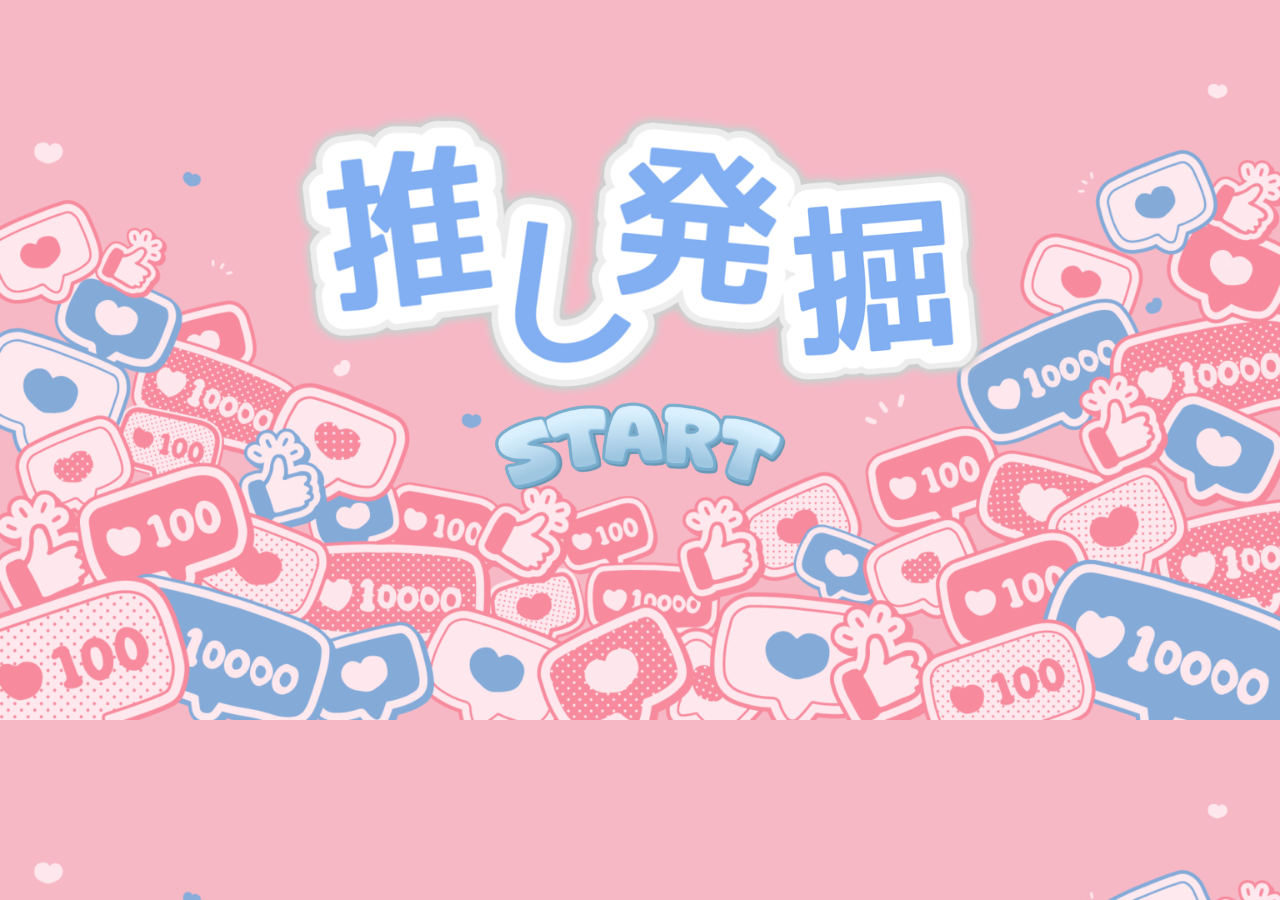
<file: index.html>
<!DOCTYPE html>
<html lang="ja">

<head>
    <meta charset="UTF-8">
    <meta name="viewport" content="width=device-width, initial-scale=1.0">
    <title>推し発掘</title>
    <link href="style.css" rel="stylesheet">

</head>

<body>
    <div id="contents">
        <div class="block">
            
            <a href="question.html">
                <img src="推し活素材/画像/START.png" width="320px"  class="start">
            </a>

        </div>
        <div class="title">
            <img src="推し活素材/画像/推し発掘.PNG" width="700px">
        </div>
    </div>
    <audio id="bgm" src="推し活素材/効果音/BGM2.mp3"></audio>
    <script>
        function playBGM() {
            let bgm = document.getElementById("bgm");
            bgm.src = "推し活素材/効果音/BGM2.mp3";
            bgm.play();
        }
        window.addEventListener("click", playBGM, { once: true });
    </script>

<audio id="click" src="推し活素材/効果音/クリック音.mp3"></audio>
<audio id="bgm" src="推し活素材/効果音/BGM2.mp3"></audio>
<script>
  function playclick() {
    let click = document.getElementById("click");
    click.src = "推し活素材/効果音/クリック音.mp3";
    click.play();
  }
  function playBGM() {
    let bgm = document.getElementById("bgm");
    bgm.src = "推し活素材/効果音/BGM2.mp3";
    bgm.play();
  }
  window.addEventListener("click", playclick);
  window.addEventListener("click", playBGM, { once: true });
</script>


</body>

</html>
</file>
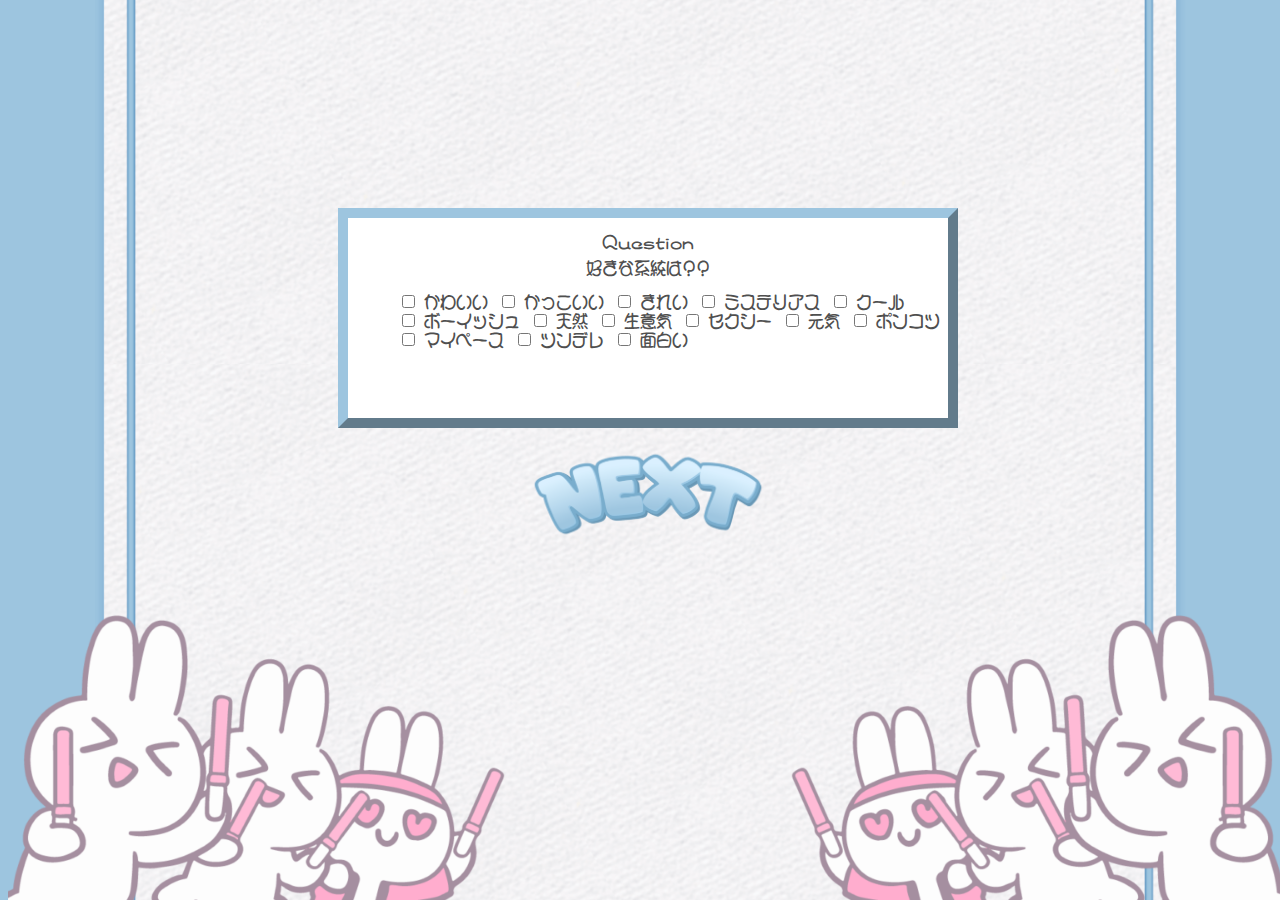
<file: question.html>
<!DOCTYPE html>
<html lang="ja">

<head>
  <meta charset="UTF-8">
  <meta name="viewport" content="width=device-width, initial-scale=1.0">
  <title>Question</title>
  <link href="questionstyle.css" rel="stylesheet">
</head>

<body>
  <div><img class="rabit" src="推し活素材/画像/ファンサうさぎ（桃）.png"></div>
  <div id="contents">
    <div class="block">
      <div class="question-box"><br>Question
        <div class="question" id="系統" style="display: block;">
          <div class="toi">好きな系統は??</div>

          <ul>
            <li>
              <input type="checkbox" id="cute" name="drone" value="かわいい" />
              <label for="cute">かわいい</label>
            </li>

            <li>
              <input type="checkbox" id="smart" name="drone" value="かっこいい" />
              <label for="smart">かっこいい</label>
            </li>

            <li>
              <input type="checkbox" id="beautiful" name="drone" value="きれい" />
              <label for="beautiful">きれい</label>
            </li>

            <li>
              <input type="checkbox" id="mysterious" name="drone" value="ミステリアス" />
              <label for="mysterious">ミステリアス</label>
            </li>


            <li>
              <input type="checkbox" id="cool" name="drone" value="クール" />
              <label for="cool">クール</label>
            </li>

            <li>
              <input type="checkbox" id="boyish" name="drone" value="ボーイッシュ" />
              <label for="boyish">ボーイッシュ</label>
            </li>

            <li>
              <input type="checkbox" id="natural" name="drone" value="天然" />
              <label for="natural">天然</label>
            </li>

            <li>
              <input type="checkbox" id="cheeky" name="drone" value="生意気" />
              <label for="cheeky">生意気</label>
            </li>

            <li>
              <input type="checkbox" id="sexy" name="drone" value="セクシー" />
              <label for="sexy">セクシー</label>
            </li>

            <li>
              <input type="checkbox" id="fine" name="drone" value="元気" />
              <label for="fine">元気</label>
            </li>

            <li>
              <input type="checkbox" id="useless" name="drone" value="ポンコツ" />
              <label for="useless">ポンコツ</label>
            </li>

            <li>
              <input type="checkbox" id="My own pace" name="drone" value="マイペース" />
              <label for="My own pace">マイペース</label>
            </li>

            <li>
              <input type="checkbox" id="tsundere" name="drone" value="ツンデレ" />
              <label for="tsundere">ツンデレ</label>
            </li>

            <li>
              <input type="checkbox" id="funny" name="drone" value="面白い" />
              <label for="funny">面白い</label>
            </li>

          </ul>
        </div>

        <div class="question" id="イメージカラー" style="display:none;">
          <div class="toi">好きな色は??</div>

          <ul>
            <li>
              <input type="checkbox" id="red" name="drone" value="赤" />
              <label for="red">赤</label>
            </li>

            <li>
              <input type="checkbox" id="blue" name="drone" value="青" />
              <label for="blue">青</label>
            </li>

            <li>
              <input type="checkbox" id="yellow" name="drone" value="黄" />
              <label for="yellow">黄</label>
            </li>

            <li>
              <input type="checkbox" id="green" name="drone" value="緑" />
              <label for="green">緑</label>
            </li>

            <li>
              <input type="checkbox" id="lightblue" name="drone" value="水色" />
              <label for="lightblue">水色</label>
            </li>

            <li>
              <input type="checkbox" id="pink" name="drone" value="ピンク" />
              <label for="pink">ピンク</label>
            </li>

            <li>
              <input type="checkbox" id="orange" name="drone" value="オレンジ" />
              <label for="orange">オレンジ</label>
            </li>

            <li>
              <input type="checkbox" id="purple" name="drone" value="紫" />
              <label for="purple">紫</label>
            </li>

            <li>
              <input type="checkbox" id="white" name="drone" value="白" />
              <label for="white">白</label>
            </li>

            <li>
              <input type="checkbox" id="black" name="drone" value="黒" />
              <label for="black">黒</label>
            </li>

            <li>
              <input type="checkbox" id="gray" name="drone" value="グレー" />
              <label for="gray">グレー</label>
            </li>
          </ul>
        </div>

        <div class="question" id="けもみみ" style="display: none;">
          <div class="toi">けもみみや角は??</div>

          <div>
            <input type="checkbox" id="ear" name="drone" value="けもみみあり" />
            <label for="ear">けもみみあり</label>
          </div>

          <div>
            <input type="checkbox" id="noear" name="drone" value="けもみみなし" />
            <label for="noear">けもみみなし</label>
          </div>

          <div>
            <input type="checkbox" id="horn" name="drone" value="角など" />
            <label for="horn">角など</label>
          </div>

          <div>
            <input type="checkbox" id="elf" name="drone" value="ハーフエルフ" />
            <label for="elf">ハーフエルフ</label>
          </div>
        </div>

        <div class="question" id="主に何を見たいか" style="display: none;">
          <div class="toi">何を見たい??</div>

          <ul>
            <li>
              <input type="checkbox" id="talk" name="drone" value="雑談" />
              <label for="talk">雑談</label>
            </li>

            <li>
              <input type="checkbox" id="game" name="drone" value="ゲーム実況" />
              <label for="game">ゲーム実況</label>
            </li>

            <li>
              <input type="checkbox" id="song" name="drone" value="歌ってみた" />
              <label for="song">歌ってみた</label>
            </li>

            <li>
              <input type="checkbox" id="dance" name="drone" value="踊ってみた" />
              <label for="dance">踊ってみた</label>
            </li>

            <li>
              <input type="checkbox" id="ASMR" name="drone" value="ASMR" />
              <label for="ASMR">ASMR</label>
            </li>

            <li>
              <input type="checkbox" id="cooking" name="drone" value="料理" />
              <label for="cooking">料理</label>
            </li>

            <li>
              <input type="checkbox" id="drawing" name="drone" value="お絵描き" />
              <label for="drawing">お絵描き</label>
            </li>
          </ul>
        </div>

        <div class="question" id="配信頻度" style="display:none;">
          <div class="toi">配信頻度は??(2025年9月時点)</div>

          <ul>
            <li>
              <input type="checkbox" id="L" name="drone" value="多い" />
              <label for="L">多い</label>
            </li>

            <li>
              <input type="checkbox" id="M" name="drone" value="普通" />
              <label for="M">普通</label>
            </li>

            <li>
              <input type="checkbox" id="S" name="drone" value="少ない" />
              <label for="S">少ない</label>
            </li>
          </ul>
        </div>

        <div class="question" id="SNS" style="display:none;">
          <div class="toi">活動しているSNSは??</div>

          <ul>
            <li>
              <input type="checkbox" id="YouTube" name="drone" value="YouTube" />
              <label for="YouTube">YouTube</label>
            </li>

            <li>
              <input type="checkbox" id="X" name="drone" value="X" />
              <label for="X">X</label>
            </li>

            <li>
              <input type="checkbox" id="Tiktok" name="drone" value="Tiktok" />
              <label for="Tiktok">Tiktok</label>
            </li>

            <li>
              <input type="checkbox" id="Instagram" name="drone" value="Instagram" />
              <label for="Instagram">Instagram</label>
            </li>

            <li>
              <input type="checkbox" id="Facebook" name="drone" value="Facebook" />
              <label for="Facebook">Facebook</label>
            </li>

            <li>
              <input type="checkbox" id="Twitch" name="drone" value="Twitch" />
              <label for="Twitch">Twitch</label>
            </li>
          </ul>
        </div>

        <div class="question" id="MMD" style="display:none;">
          <div class="toi">MMDは??</div>

          <ul>
            <li>
              <input type="checkbox" id="yes" name="drone" value="あり" />
              <label for="yes">あり</label>
            </li>

            <li>
              <input type="checkbox" id="no" name="drone" value="なし" />
              <label for="no">なし</label>
            </li>
          </ul>
        </div>

        <div class="question" id="卒業（配信活動終了）" style="display:none;">
          <div class="toi">卒業・配信活動終了??</div>

          <ul>
            <li>
              <input type="checkbox" id="y" name="drone" value="あり" />
              <label for="y">あり</label>
            </li>

            <li>
              <input type="checkbox" id="n" name="drone" value="なし" />
              <label for="n">なし</label>
            </li>
          </ul>
        </div>

        <div class="question" id="スタッフ" style="display:none;">
          <div class="toi">スタッフ??</div>

          <ul>
            <li>
              <input type="checkbox" id="e" name="drone" value="はい" />
              <label for="e">はい</label>
            </li>

            <li>
              <input type="checkbox" id="o" name="drone" value="いいえ" />
              <label for="o">いいえ</label>
            </li>
          </ul>
        </div>

      </div>

      <div class="NEXT" style="display: block;">
        <img src="推し活素材/画像/NEXT.png" width="250px">
      </div>
      <div class="Result" style="display: none;">
        <!-- <a href="result.html" class="result"> -->
        <img class="result" src="推し活素材/画像/RESULT.png" width="320px">
        <!-- </a> -->
      </div>
    </div>
  </div>

  <script>

    let holodata = null
    let count = 0;



    async function loadCSV() {
      try {
        const CSVdata = await fetch("推し活素材/holoform.csv");
        const text = await CSVdata.text();
        const data = text.trim().split('\n')
          .map(line => line.split(',').map(x => x.trim()));
        const keys = data[0];
        holodata = data.slice(1).map((item) => {
          let obj = {};
          keys.forEach((key, i) => (obj[key] = item[i]));
          return obj;
        });
      } catch (e) {
        console.error("CSV読み込み中にエラー:", e);
      }
    }


    let questionlist = ["系統", "イメージカラー", "けもみみ", "主に何を見たいか", "配信頻度", "SNS", "MMD", "卒業（配信活動終了）", "スタッフ"];
    let answerDict = {};

    function clickListener(e) {
      var questionId = document.getElementsByClassName('question')
      var elements = document.getElementById(questionlist[count])
      var inputs = elements.getElementsByTagName('input');
      console.log(inputs)
      var checkcount = 0
      var answerlist = [];
      for (var i = 0; i < inputs.length; i++) {
        console.log(inputs[i].checked)
        if (inputs[i].checked) {
          console.log(inputs[i].value);
          answerlist.push(inputs[i].value);

          checkcount++;

        }
      }
      if (checkcount == 0) {
        alert("選択肢を選んでください...")
        return
      }
      answerDict[questionlist[count]] = answerlist

      if (count == 7) {
        var NEXT = document.getElementsByClassName('NEXT')
        var NEXTelm = NEXT.item(0)
        NEXTelm.style.display = 'none'
        var Result = document.getElementsByClassName('Result')
        var Resultelm = Result.item(0)
        Resultelm.style.display = 'block'
        console.log(answerDict)

        // for (let key in answerDict) {
        //   alert('key:' + key + 'value:' + answerDict[key]);
        // }

      }

      if (questionId.length < count) return

      var elm = questionId.item(count)
      console.log(elm)
      console.log(elm)

      if (elm.style.display == 'block') {
        elm.style.display = 'none'
      }
      count += 1;
      console.log(count)
      var elm = questionId.item(count)

      if (elm.style.display == 'none') {
        elm.style.display = 'block'
      }

      // console.log(answerDict["けもみみ"]);

    }
    async function ResultListener() {
      var resultdict = {}
      await loadCSV();
      if (!holodata) {
        // alert("データを読み込んでいます。少々お待ちください。");
      }
      console.log(holodata[0])
      const resultlist = []
      for (let key in answerDict) {
        console.log('key:' + key + 'value:' + answerDict[key]);
        for (let holo of holodata) {
          if (answerDict[key].includes(holo[key])) {
            resultlist.push(holo)
            console.log("test")
          }
        }
      }
      for (var i = 0; i < resultlist.length; i++) {
        var elm = resultlist[i]["名前"];
        resultdict[elm] = (resultdict[elm] || 0) + 1;
        // console.log(elm,resultdict[elm])
      }
      console.log(JSON.stringify(resultdict));

      // alert([...resultlist])

      var array = Object.keys(resultdict).map((k) => ({ key: k, value: resultdict[k] }));
      array.sort((a, b) => a.value - b.value);
      console.log(array);
      var topthree = array.slice(-3);
      console.log(topthree);
      // alert(JSON.stringify(topthree))

      topnames = []
      for (let index in topthree) {
        console.log(topthree[index])
        name = topthree[index]["key"]

        resultlist.forEach(element => {
          if (element["名前"] == name) {
            console.log("PUSHED");
            topnames.push({
              "name": name,
              "url": element["URL"]
            })
          }
        });
      }
      const uniqueUsers = Array.from(
        new Map(topnames.map((user) => [user.name, user])).values()
      );
      // alert(JSON.stringify(topnames))

      sessionStorage.setItem("topnames", JSON.stringify(uniqueUsers));
      // let date = sessionStorage.getItem("key");
      // sessionStorage.removeItem("key");
      // sessionStorage.clear();

      location.href = "result.html";
    }


    // function savechecklist(){
    //   var savelist = [],
    //   document.querySelectorAll('input[name="category"]:checked').forEach((checkbox)=>{
    //     savelist.push(checkbox.value);});
    //   }
    document.querySelector(".NEXT").addEventListener('click', clickListener)
    document.querySelector(".result").addEventListener('click', ResultListener)
  </script>
  <!-- <script src="script.js"></script> -->

  <audio id="click" src="推し活素材/効果音/クリック音.mp3"></audio>
  <audio id="bgm" src="推し活素材/効果音/BGM2.mp3"></audio>
  <script>
    function playclick() {
      let click = document.getElementById("click");
      click.src = "推し活素材/効果音/クリック音.mp3";
      click.play();
    }
    function playBGM() {
      let bgm = document.getElementById("bgm");
      bgm.src = "推し活素材/効果音/BGM2.mp3";
      bgm.play();
    }
    window.addEventListener("click", playclick);
    window.addEventListener("click", playBGM, { once: true });
  </script>
  <!-- <script>
    const holodata=[]
    async function loadCSV() {
      const CSVdata = await fetch("推し活素材/holoform.csv");
      const text = await CSVdata.text();
      // console.log(text)
      const data = text.trim().split('\n')
        .map(line => line.split(',').map(x => x.trim()));
      console.log(data)
      const keys = data[0];
      console.log(keys)
      const newData = data.slice(1).map((item) => {
        let obj = {};
        keys.forEach((key, i) => (obj[key] = item[i]));
        return obj;
      });
      console.log(newData);
      holodata=newData
      // const dataCSV = resCSV.trim().split(/\r\n|\n/).map(line => line.split(','));
      // const htmlData = dataCSV.map(data => `<tr><th>${data[0]}</th><td>${data[1]}</td><td>${data[2]}</td><td>${data[3]}</td><td>${data[4]}</td></tr>`).join('');
      // document.getElementById('tableCSV').insertAdjacentHTML('beforeend',htmlData);
    }
  </script> -->

</body>

</html>
</file>
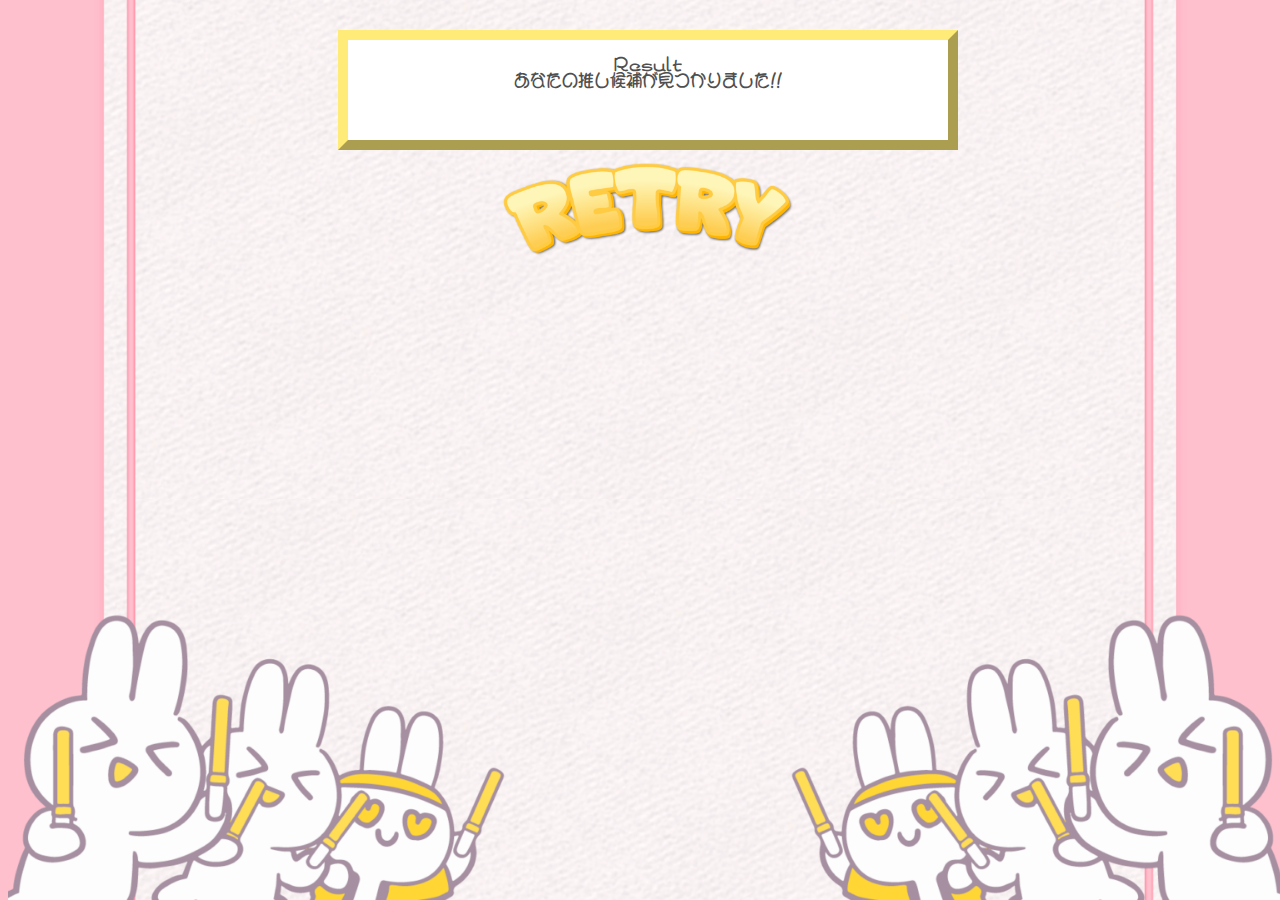
<file: result.html>
<!DOCTYPE html>
<html lang="en">

<head>
    <meta charset="UTF-8">
    <meta name="viewport" content="width=device-width, initial-scale=1.0">
    <title>Result</title>
    <link href="result.css" rel="stylesheet">
</head>

<body>
    <!-- <div><img class="rabit" src="推し活素材/画像/ファンサうさぎ（桃）.png"></div> -->
    <div id="contents">
        <div class="block">
            <div class="question-box"><br>Result
                <div class="question" id="1" style="display: block;">

                    <div class="toi">あなたの推し候補が見つかりました!!</div>

                </div>
            </div>
        </div>
        <div class="oshis">
            <div id="imageContainer"></div>
        </div>

    </div>
    <div>
        <img class="rabit" src="推し活素材/画像/ファンサうさぎ（黄）.png">

        <a href="index.html" class="retry">
            <img src="推し活素材/画像/RETRY.png" width="320px" class="retry">
        </a>
    </div>



    <audio id="click" src="推し活素材/効果音/クリック音.mp3"></audio>
    <audio id="bgm" src="推し活素材/効果音/BGM2.mp3"></audio>

    <script>

        let top_three = sessionStorage.getItem("topnames");
        // top_three = JSON.parse(sessionStorage.getItem("autosave"));
        // let test = []
        // for (let index = 0; index < top_three.length; index++) {
        //     const test = top_three[index];
        //     console.log(test)
        // }
        top_three = JSON.parse(top_three);


        // top_three.addEventListener("change", () => {
        //     sessionStorage.setItem("autosave", top_three.value);
        // });

        const container = document.getElementById("imageContainer");
        top_three.forEach(elm => {
            const name = elm["name"];
            const URL = elm["url"];
            console.log(elm);
            const div = document.createElement("div");
            div.classList.add("holomem");

            // ホロメンの画像
            const img = document.createElement("img");
            img.src = "推し活素材/画像/Holo/" + URL;
            img.alt = name;
            img.classList.add("name");
            img.width = "250";
            img.height = "250";


            //　ホロメンの名前
            const title = document.createElement("p");
            title.textContent = name;

            div.appendChild(img);
            div.appendChild(title);

            container.appendChild(div);
        });

        function playclick() {
            let click = document.getElementById("click");
            click.src = "推し活素材/効果音/クリック音.mp3";
            click.play();
        }
        function playBGM() {
            let bgm = document.getElementById("bgm");
            bgm.src = "推し活素材/効果音/BGM2.mp3";
            bgm.play();
        }
        window.addEventListener("click", playclick);
        window.addEventListener("click", playBGM, { once: true });
    </script>
</body>

</html>
</file>
<file: style.css>
body{
    background-image: url("推し活素材/画像/タイトル画面.png");
    background-size: cover;
    overflow: hidden;
}

#contents {
	position: relative;
}

.block {
	position: absolute;
	top: 380px; /* #contents内の上から何pxか */
	
    right: 0;
    left: 0;
    margin: 0 auto;
    text-align: center;
}

.start{
    margin: 0 auto;
}

.image{
    width:50px;
}

.title {
	position: absolute;
	top: 100px; /* #contents内の上から何pxか */
	
    right: 0;
    left: 0;
    margin: 0 auto;
    text-align: center;
}

.start:hover{
  animation: bounce 0.5s ease;
}

    /* アニメーションの基本設定 */
@keyframes bounce {
  0% {
    transform: translateY(0) scale(1);
  }
  30% {
    transform: translateY(-10px) scale(1.1);
  }
  50% {
    transform: translateY(0) scale(0.9);
  }
  70% {
    transform: translateY(-5px) scale(1.05);
  }
  100% {
    transform: translateY(0) scale(1);
  }
}
</file>
<file: questionstyle.css>
@font-face { 
    /* ① ここにfont-familyで指定したい名前を書く*/
    font-family: "myfont"; 
  
    /* フォントが置かれているパスを書く */ 
    src: url("推し活素材/フォント/poprumcute/poprumcute/PopRumCute.otf") format("truetype") 
  }
  

body {
    background-image: url("推し活素材/画像/本文用画面（青）.png");
    background-position: center;
    /* 画像の表示位置を指定 */
    background-size: cover;
    /* 画像のサイズを指定  */
    width: 100%;
    /* 横幅のサイズを指定  */
    /* height: 680px; */
    /* 縦幅のサイズを指定  */
    overflow-x: hidden;
}

#contents {
    position: relative;
}

.block {
    position: absolute;
    top: 200px;
    /* #contents内の上から何pxか */

    right: 0;
    left: 0;
    margin: 0 auto;
    text-align: center;
    color: #4f4f4f;
}

.question-box {
    font-family: myfont;
    border: 10px outset #9DC5DF;
    background-color: white;
    width: 600px;
    text-align: center;
    height: 200px;
    /* #contents内の上から何pxか */
    right: 0;
    left: 0;
    margin: 0 auto;
    text-align: center;
}

.toi {
    font-family: myfont;
    margin: 10px;
}

.NEXT{
    margin: 15px;
}

li {
    display: inline-block;
    margin-left: 10px;
  }

  ul{
    display: flex;
    /* justify-content: space-between; */
    flex-wrap: wrap;
  }

  .NEXT:hover{
  animation: bounce 0.5s ease;
}

  .result:hover{
  animation: bounce 0.5s ease;
}

    /* アニメーションの基本設定 */
@keyframes bounce {
  0% {
    transform: translateY(0) scale(1);
  }
  30% {
    transform: translateY(-10px) scale(1.1);
  }
  50% {
    transform: translateY(0) scale(0.9);
  }
  70% {
    transform: translateY(-5px) scale(1.05);
  }
  100% {
    transform: translateY(0) scale(1);
  }
}

.rabit{
    position: absolute;
    bottom: 0;
    width: 100%;
}
</file>
<file: result.css>
@font-face { 
    /* ① ここにfont-familyで指定したい名前を書く*/
    font-family: "myfont"; 
  
    /* フォントが置かれているパスを書く */ 
    src: url("推し活素材/フォント/poprumcute/poprumcute/PopRumCute.otf") format("truetype") 
}

body {
    background-image: url("推し活素材/画像/本文用画面（桃）.png");
    background-position: center;
    /* 画像の表示位置を指定 */
    background-size: cover;
    /* 画像のサイズを指定  */
    width: 100%;
    /* 横幅のサイズを指定  */
    /* height: 680px; */
    /* 縦幅のサイズを指定  */
    overflow-x: hidden;
}

#contents {
    position: relative;
}

.block {

    margin: 30px auto;
    text-align: center;
    color: #4f4f4f;
}

.question-box {
    font-family: myfont;
    border: 10px outset #ffeb77;
    background-color: white;
    width: 600px;
    text-align: center;
    height: 100px;
    /* #contents内の上から何pxか */
    right: 0;
    left: 0;
    margin: 0 auto;
    text-align: center;
}

.oshis{
    font-family: myfont;
    color: #4f4f4f;
    display: flex;
    justify-content: center;
    /* #contents内の上から何pxか */

    margin: 0 auto;
    text-align: center;
}

#imageContainer{
    /* display: grid;
    grid-template-columns: repeat(auto-fit, minmax(340px, 1fr)); */
    width: 100%;
}
.holomem {
    margin: 15px;
    display: inline-block;
}

.retry{
    /* position: absolute;
    top: 550px;
    left: 605px; */
    display: flex;
    justify-content: center;
    margin: 0 auto;
    margin-top: -1rem;
    z-index: 999;
}

img.name{
    position:relative;
	top:0;
}

img.name:hover{
	top:-10px;
	transition:0.3s;
}

.rabit{
    position: absolute;
    bottom: 0;
    width: 100%;
}
.Rkamihubuki{
    position: absolute;
}

.Lkamihubuki{
    position: absolute;
}
  .retry:hover{
  animation: bounce 0.5s ease;
}

    /* アニメーションの基本設定 */
@keyframes bounce {
  0% {
    transform: translateY(0) scale(1);
  }
  30% {
    transform: translateY(-10px) scale(1.1);
  }
  50% {
    transform: translateY(0) scale(0.9);
  }
  70% {
    transform: translateY(-5px) scale(1.05);
  }
  100% {
    transform: translateY(0) scale(1);
  }
}
</file>
